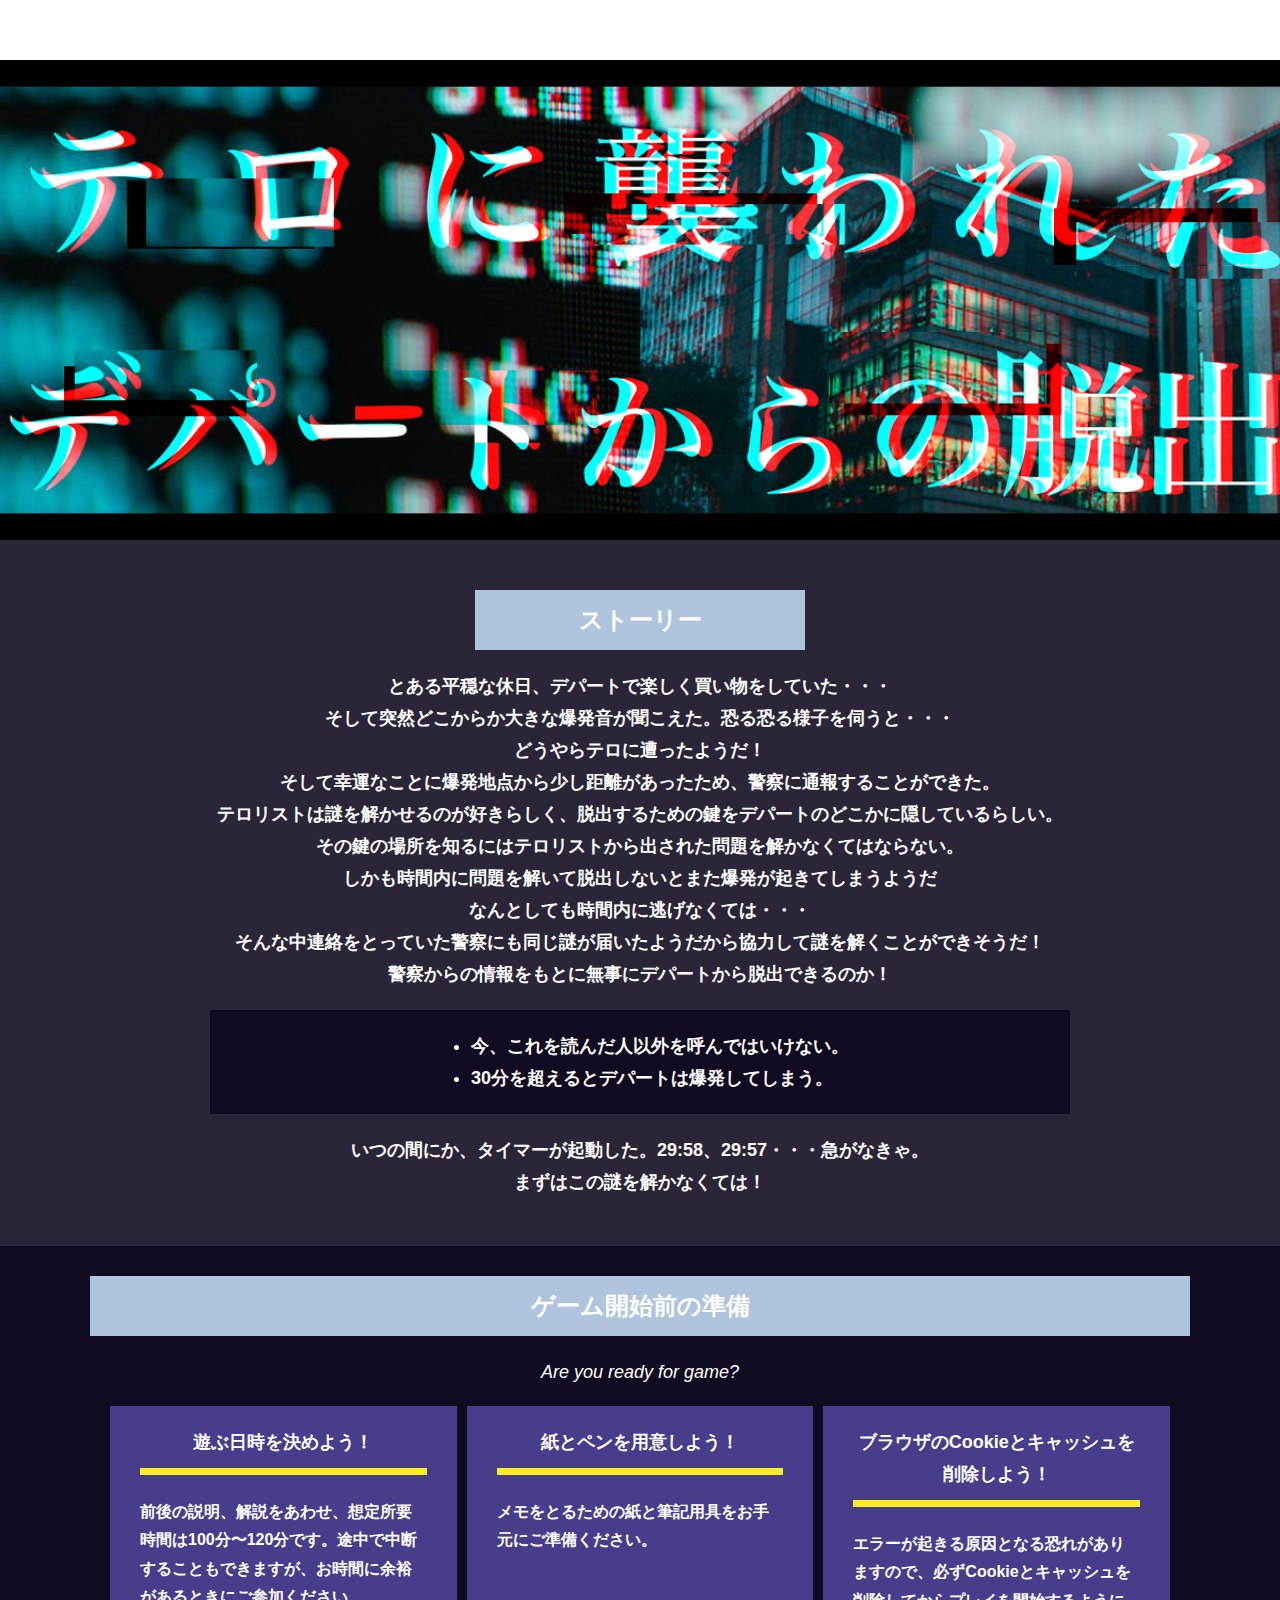
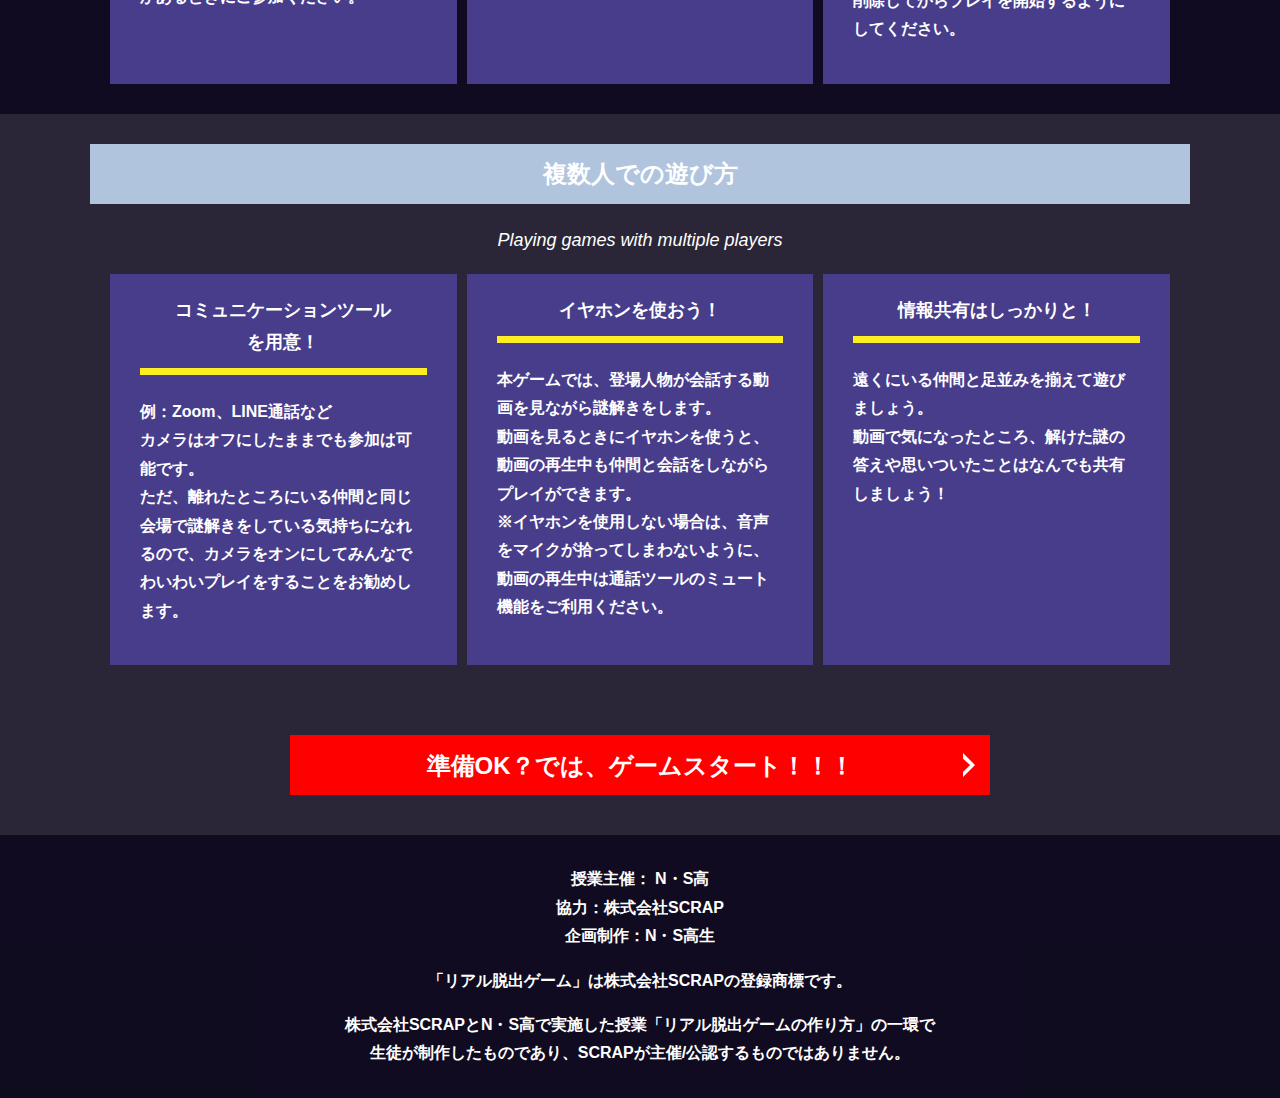
<file: index.html>
<!DOCTYPE html>
<html lang="ja">
<head>
  <meta charset="UTF-8">
  <meta http-equiv="X-UA-Compatible" content="IE=edge">
  <meta name="viewport" content="width=device-width, initial-scale=1.0">
  <title>テロに襲われたデパートからの脱出 │ Project N</title>
  <link rel="stylesheet" href="assets/css/normalize.css">
  <link rel="stylesheet" href="assets/css/style.css">
</head>
<body>
  <svg width="0" height="0" class="hidden">
    <symbol xmlns="http://www.w3.org/2000/svg" viewBox="0 0 12.47 24.94" id="arrow" class="arrow_svg">
      <title>arrow</title>
      <polygon points="0 24.94 0 19.66 7.35 12.47 0 5.92 0 0 12.47 12.47 0 24.94"/>
    </symbol>
  </svg>
  <header class="header">
    <div class="container">
      <div class="header__name">N・S高生制作サイト</div>
    </div>
  </header>
  <main class="main index-page">
    <!-- タイトルエリア　ここから -->
    <h1 class="main-title"><img src="assets/images/taitoru.png" alt="Presented by SCRAP×N・S高リアル脱出ゲーム制作PJ 封鎖された家庭科室からの脱出"></h1>
    <!-- タイトルエリア　ここまで -->
    <section class="section section--story">
      <div class="container">
        <h2 class="section-title section-title--keycolor section-title--story">ストーリー</h2>
        <div class="story">
          <p class="text-center">とある平穏な休日、デパートで楽しく買い物をしていた・・・<br>
            そして突然どこからか大きな爆発音が聞こえた。恐る恐る様子を伺うと・・・<br>
            どうやらテロに遭ったようだ！<br>
            そして幸運なことに爆発地点から少し距離があったため、警察に通報することができた。<br>
            テロリストは謎を解かせるのが好きらしく、脱出するための鍵をデパートのどこかに隠しているらしい。<br>
            その鍵の場所を知るにはテロリストから出された問題を解かなくてはならない。<br>
            しかも時間内に問題を解いて脱出しないとまた爆発が起きてしまうようだ<br>
            なんとしても時間内に逃げなくては・・・<br>
          そんな中連絡をとっていた警察にも同じ謎が届いたようだから協力して謎を解くことができそうだ！<br>
          警察からの情報をもとに無事にデパートから脱出できるのか！</p>
          <div class="story__note__outer bg-color--gray">
            <ul class="story__note">
              <li>今、これを読んだ人以外を呼んではいけない。</li>
              <li>30分を超えるとデパートは爆発してしまう。</li>
            </ul>
          </div>
          <p class="text-center">いつの間にか、タイマーが起動した。29:58、29:57・・・急がなきゃ。<br>
            まずはこの謎を解かなくては！</p>
        </div>
      </div>
    </section>
    <section class="section bg-color--gray">
      <div class="container">
        <h2 class="section-title">ゲーム開始前の準備</h2>
        <p class="font-eng text-center">Are you ready for game?</p>
        <!--
          class名"row"内のclass名"column"が横並びになります。
          改行する場合は以下のように追加してください。
          <div class="row">
            <div class="column">
              ～ 内容 ～
            </div>
          </div>
        -->
        <div class="row">
          <div class="column">
            <div class="card">
              <h3 class="card__title">遊ぶ日時を決めよう！</h3>
              <p class="card__content">前後の説明、解説をあわせ、想定所要時間は100分〜120分です。途中で中断することもできますが、お時間に余裕があるときにご参加ください。</p>
            </div>
          </div>
          <div class="column">
            <div class="card">
              <h3 class="card__title">紙とペンを用意しよう！</h3>
              <p class="card__content">メモをとるための紙と筆記用具をお手元にご準備ください。</p>
            </div>
          </div>
          <div class="column">
            <div class="card">
              <h3 class="card__title">ブラウザのCookieとキャッシュを<br>削除しよう！</h3>
              <p class="card__content">エラーが起きる原因となる恐れがありますので、必ずCookieとキャッシュを削除してからプレイを開始するようにしてください。</p>
            </div>
          </div>
        </div>
      </div>
    </section>
    <section class="section bg-color--keycolor">
      <div class="container">
        <h2 class="section-title">複数人での遊び方</h2>
        <p class="font-eng text-center">Playing games with multiple players</p>
        <div class="row">
          <div class="column">
            <div class="card">
              <h3 class="card__title">コミュニケーションツール<br>を用意！</h3>
              <p class="card__content">例：Zoom、LINE通話など<br>
                カメラはオフにしたままでも参加は可能です。<br>
                ただ、離れたところにいる仲間と同じ会場で謎解きをしている気持ちになれるので、カメラをオンにしてみんなでわいわいプレイをすることをお勧めします。</p>
            </div>
          </div>
          <div class="column">
            <div class="card">
              <h3 class="card__title">イヤホンを使おう！</h3>
              <p class="card__content">本ゲームでは、登場人物が会話する動画を見ながら謎解きをします。<br>
                動画を見るときにイヤホンを使うと、動画の再生中も仲間と会話をしながらプレイができます。<br>
                ※イヤホンを使用しない場合は、音声をマイクが拾ってしまわないように、動画の再生中は通話ツールのミュート機能をご利用ください。</p>
            </div>
          </div>
          <div class="column">
            <div class="card">
              <h3 class="card__title">情報共有はしっかりと！</h3>
              <p class="card__content">遠くにいる仲間と足並みを揃えて遊びましょう。<br>
                動画で気になったところ、解けた謎の答えや思いついたことはなんでも共有しましょう！</p>
            </div>
          </div>
        </div>
      </div>
    </section>
    <section class="section">
      <div class="container">
        <a class="btn" href="main.html">準備OK？では、ゲームスタート！！！<svg class="btn__arrow"><use xlink:href="#arrow"></use></svg></a>
      </div>
    </section>
  </main>
  <footer class="footer section bg-color--gray">
    <div class="container">
      <p class="text-center">授業主催： N・S高<br>協力：株式会社SCRAP<br>企画制作：N・S高生</p>
      <p class="text-center">「リアル脱出ゲーム」は株式会社SCRAPの登録商標です。</p>
      <p class="text-center">株式会社SCRAPとN・S高で実施した授業「リアル脱出ゲームの作り方」の一環で<br>生徒が制作したものであり、SCRAPが主催/公認するものではありません。</p>
    </div>
  </footer>
</body>
</html>
</file>
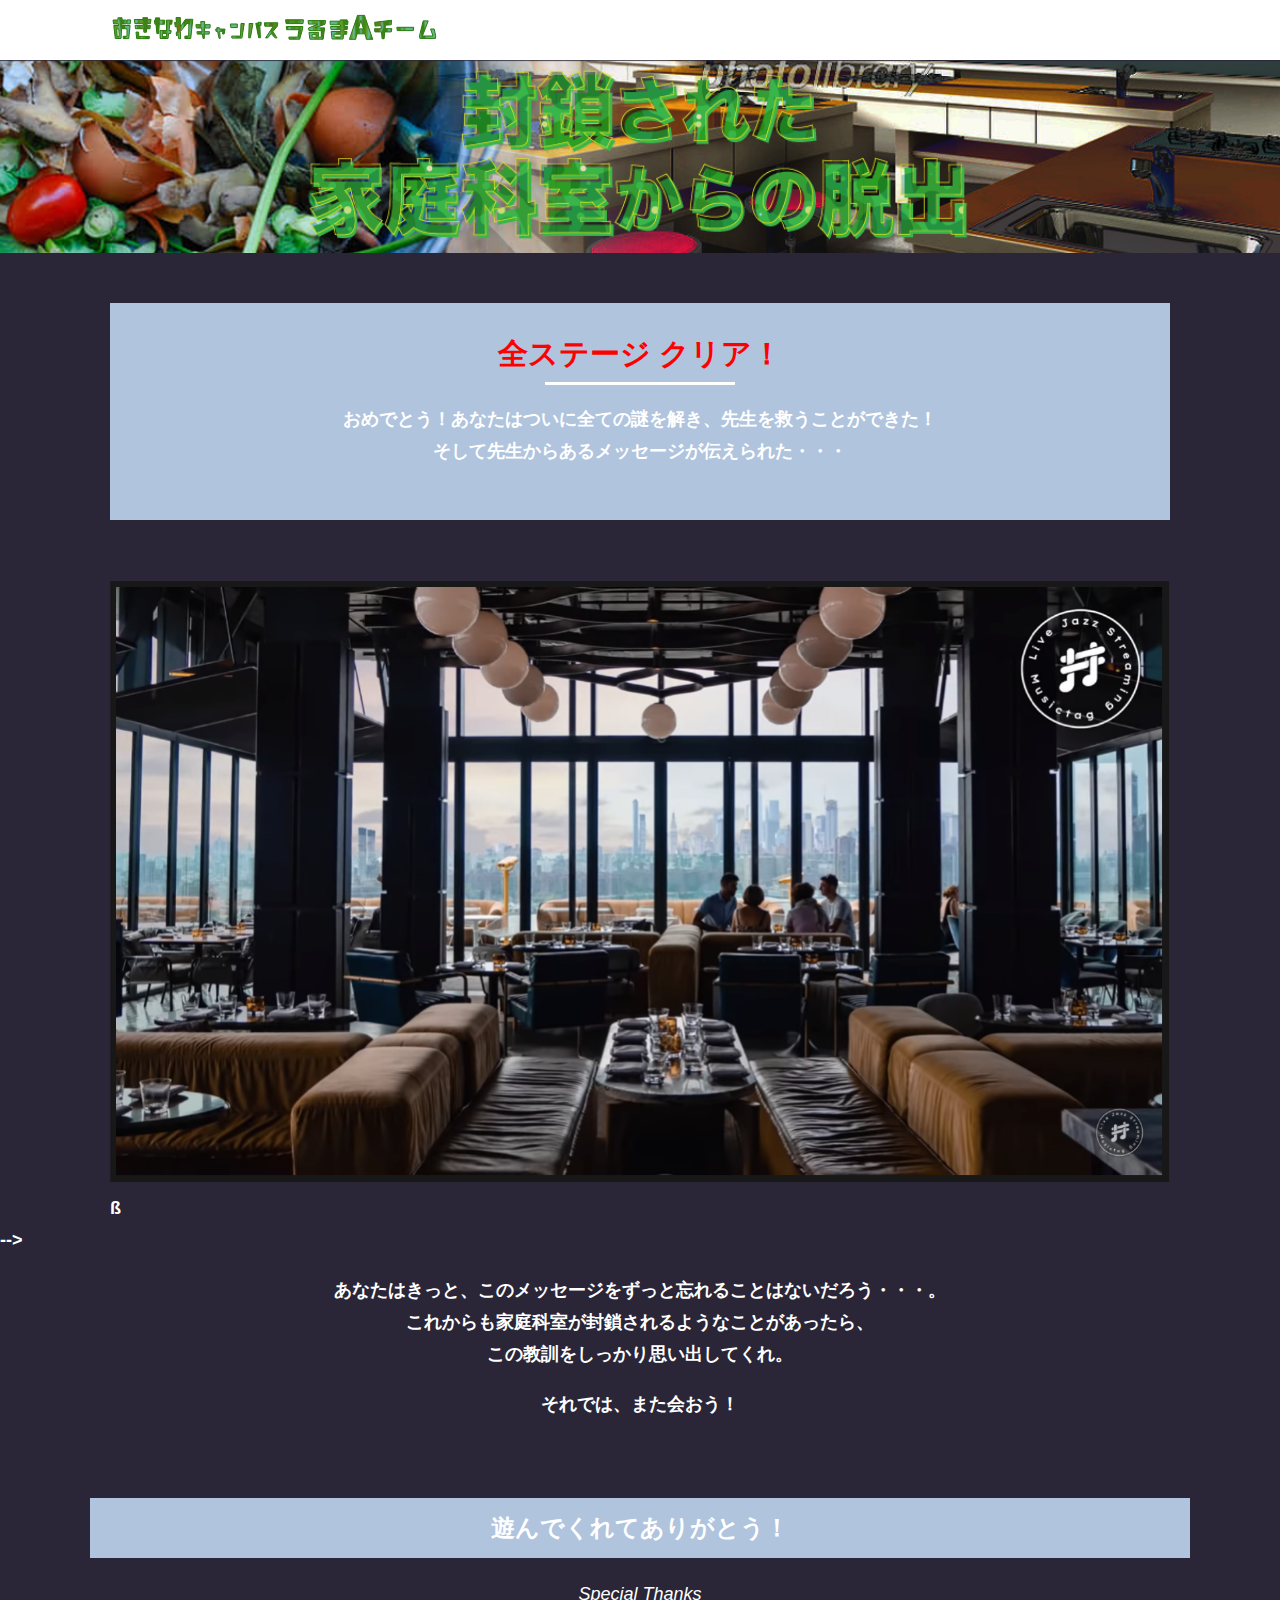
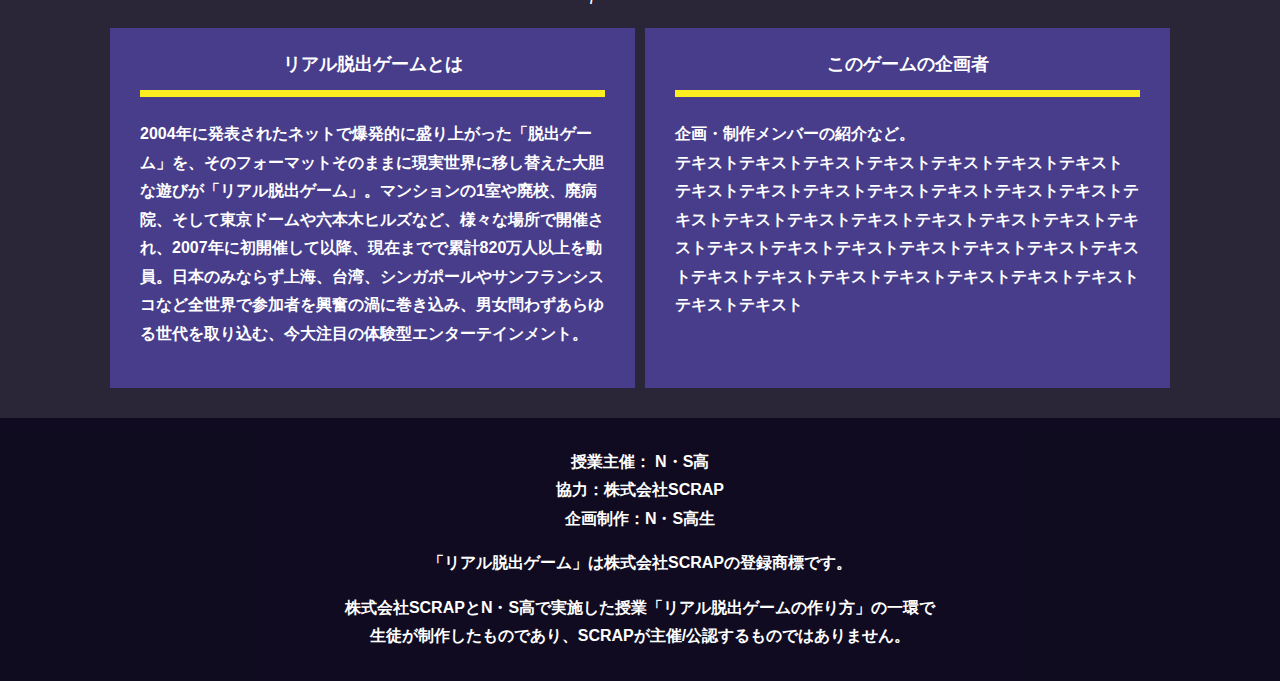
<file: final.html>
<!DOCTYPE html>
<html lang="ja">
<head>
  <meta charset="UTF-8">
  <meta http-equiv="X-UA-Compatible" content="IE=edge">
  <meta name="viewport" content="width=device-width, initial-scale=1.0">
  <title>封鎖された家庭科室からの脱出 │ Project N</title>
  <link rel="stylesheet" href="assets/css/normalize.css">
  <link rel="stylesheet" href="assets/css/style.css">
</head>
<body>
  <header class="header">
    <div class="container">
      <div class="header__logo"><img src="assets/images/logo.svg" alt="チームロゴ"></div>
      <div class="header__name">N・S高生制作サイト</div>
    </div>
  </header>
  <main class="main final-page">
    <!-- タイトルエリア　ここから -->
    <h1 class="main-title"><img src="assets/images/main-image.png" alt="封鎖された家庭科室からの脱出"></h1>
    <!-- タイトルエリア　ここまで -->
    <section class="section">
      <div class="container">
        <div class="box bg-color--subcolor">
          <h2 class="section-title--border">全ステージ クリア！</h2>
          <p class="text-center">おめでとう！あなたはついに全ての謎を解き、先生を救うことができた！<br>
            そして先生からあるメッセージが伝えられた・・・</p>
        </div>
      </div>
    </section>
    <section class="section">
      <div class="container">
          <figure class="image__container">
             <img src="assets/images/stage.png" alt="">
          </figure>

<!--  YouTube貼り付け
            <div class="youtube__container">
              <div class="youtube">
                <iframe width="560" height="315" src="https://www.youtube.com/embed/IRyJe-0Uie0?controls=0" title="YouTube video player" frameborder="0" allow="accelerometer; autoplay; clipboard-write; encrypted-media; gyroscope; picture-in-picture" allowfullscreen></iframe>
              </div>
            </div>
Youtube貼り付けここまで-->
          ß
      </div>
         -->
        <p class="text-center">あなたはきっと、このメッセージをずっと忘れることはないだろう・・・。<br>
          これからも家庭科室が封鎖されるようなことがあったら、<br>
          この教訓をしっかり思い出してくれ。</p>
        <p class="text-center">それでは、また会おう！</p>
      </div>
    </section>
    <section class="section bg-color--keycolor">
      <div class="container">
        <h2 class="section-title">遊んでくれてありがとう！</h2>
        <p class="font-eng text-center">Special Thanks</p>
        <div class="row">
          <div class="column">
            <div class="card">
              <h3 class="card__title">リアル脱出ゲームとは</h3>
              <p class="card__content">2004年に発表されたネットで爆発的に盛り上がった「脱出ゲーム」を、そのフォーマットそのままに現実世界に移し替えた大胆な遊びが「リアル脱出ゲーム」。マンションの1室や廃校、廃病院、そして東京ドームや六本木ヒルズなど、様々な場所で開催され、2007年に初開催して以降、現在までで累計820万人以上を動員。日本のみならず上海、台湾、シンガポールやサンフランシスコなど全世界で参加者を興奮の渦に巻き込み、男女問わずあらゆる世代を取り込む、今大注目の体験型エンターテインメント。</p>
            </div>
          </div>
          <div class="column">
            <div class="card">
              <h3 class="card__title">このゲームの企画者</h3>
              <p class="card__content">企画・制作メンバーの紹介など。<br>
                テキストテキストテキストテキストテキストテキストテキスト<br>
                テキストテキストテキストテキストテキストテキストテキストテキストテキストテキストテキストテキストテキストテキストテキストテキストテキストテキストテキストテキストテキストテキストテキストテキストテキストテキストテキストテキストテキストテキストテキスト</p>
            </div>
          </div>
        </div>
      </div>
    </section>
  </main>
  <footer class="footer section bg-color--gray">
    <div class="container">
        <p class="text-center">授業主催： N・S高<br>協力：株式会社SCRAP<br>企画制作：N・S高生</p>
        <p class="text-center">「リアル脱出ゲーム」は株式会社SCRAPの登録商標です。</p>
        <p class="text-center">株式会社SCRAPとN・S高で実施した授業「リアル脱出ゲームの作り方」の一環で<br>生徒が制作したものであり、SCRAPが主催/公認するものではありません。</p>
    </div>
  </footer>
</body>
</html>
</file>
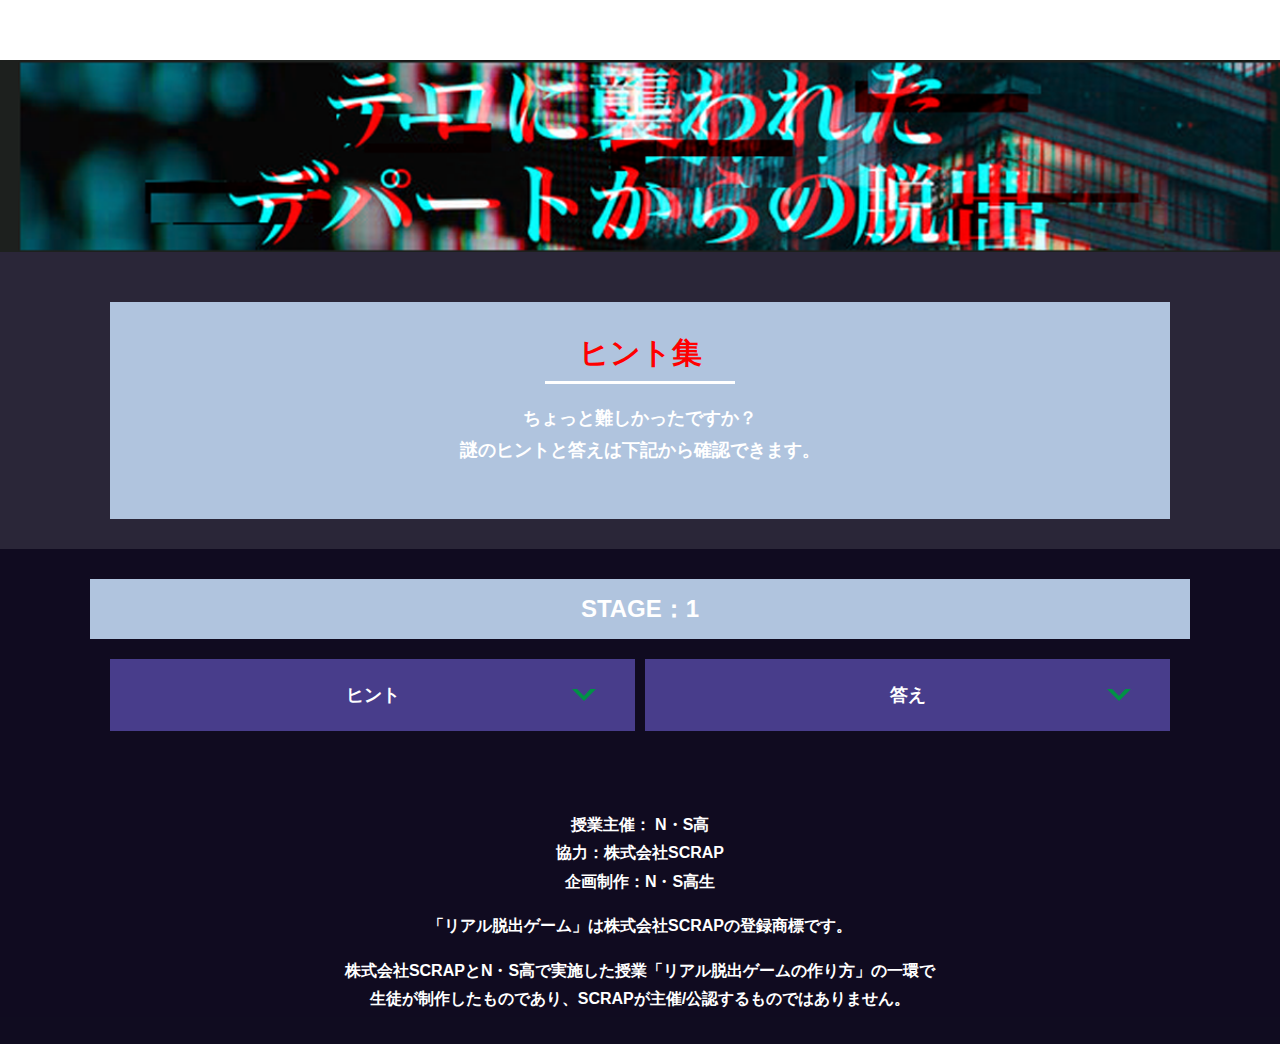
<file: hint1.html>
<!DOCTYPE html>
<html lang="ja">
<head>
  <meta charset="UTF-8">
  <meta http-equiv="X-UA-Compatible" content="IE=edge">
  <meta name="viewport" content="width=device-width, initial-scale=1.0">
  <title>ヒント │ 封鎖された家庭科室からの脱出 │ Project N</title>
  <link rel="stylesheet" href="assets/css/normalize.css">
  <link rel="stylesheet" href="assets/css/style.css">
</head>
<body>
  <svg width="0" height="0" class="hidden">
    <symbol xmlns="http://www.w3.org/2000/svg" viewBox="0 0 12.47 24.94" id="arrow" class="arrow_svg">
      <title>arrow</title>
      <polygon points="0 24.94 0 19.66 7.35 12.47 0 5.92 0 0 12.47 12.47 0 24.94"/>
    </symbol>
  </svg>
  <header class="header">
    <div class="container">
      <div class="header__name">N・S高生制作サイト</div>
    </div>
  </header>
  <main class="main hint-page">
    <!-- タイトルエリア　ここから -->
    <h1 class="main-title"><img src="assets/images/title-small.png" alt="封鎖された家庭科室からの脱出"></h1>
    <!-- タイトルエリア　ここまで -->
    <section class="section">
      <div class="container">
        <div class="box bg-color--subcolor">
          <h2 class="section-title--border">ヒント集</h2>
          <p class="text-center">ちょっと難しかったですか？<br>
            謎のヒントと答えは下記から確認できます。</p>
        </div>
      </div>
    </section>
    <!-- STAGE1ヒント　ここから -->
    <section id="stage1" class="section bg-color--gray">
      <div class="container">
        <h2 class="section-title section-title--keycolor">STAGE：1</h2>
        <div class="row">
          <div class="column">
            <div class="card">
              <h3 class="card__title">ヒント<svg class="card__arrow"><use xlink:href="#arrow"></use></svg></h3>
              <p class="card__content">もう一度一つ一つの画像を見直してみよう！！</p>
            </div>
          </div>
          <div class="column">
            <div class="card">
              <h3 class="card__title">答え<svg class="card__arrow"><use xlink:href="#arrow"></use></svg></h3>
              <p class="card__content">’ちゅうしゃじょう’</p>
            </div>
          </div>
        </div>
      </div>
    </section>
    <!-- STAGE1ヒント　ここまで -->
  </main>
  <footer class="footer section bg-color--gray">
    <div class="container">
        <p class="text-center">授業主催： N・S高<br>協力：株式会社SCRAP<br>企画制作：N・S高生</p>
        <p class="text-center">「リアル脱出ゲーム」は株式会社SCRAPの登録商標です。</p>
        <p class="text-center">株式会社SCRAPとN・S高で実施した授業「リアル脱出ゲームの作り方」の一環で<br>生徒が制作したものであり、SCRAPが主催/公認するものではありません。</p>
    </div>
  </footer>
  <script src="assets/js/hint.js"></script>
</body>
</html>
</file>
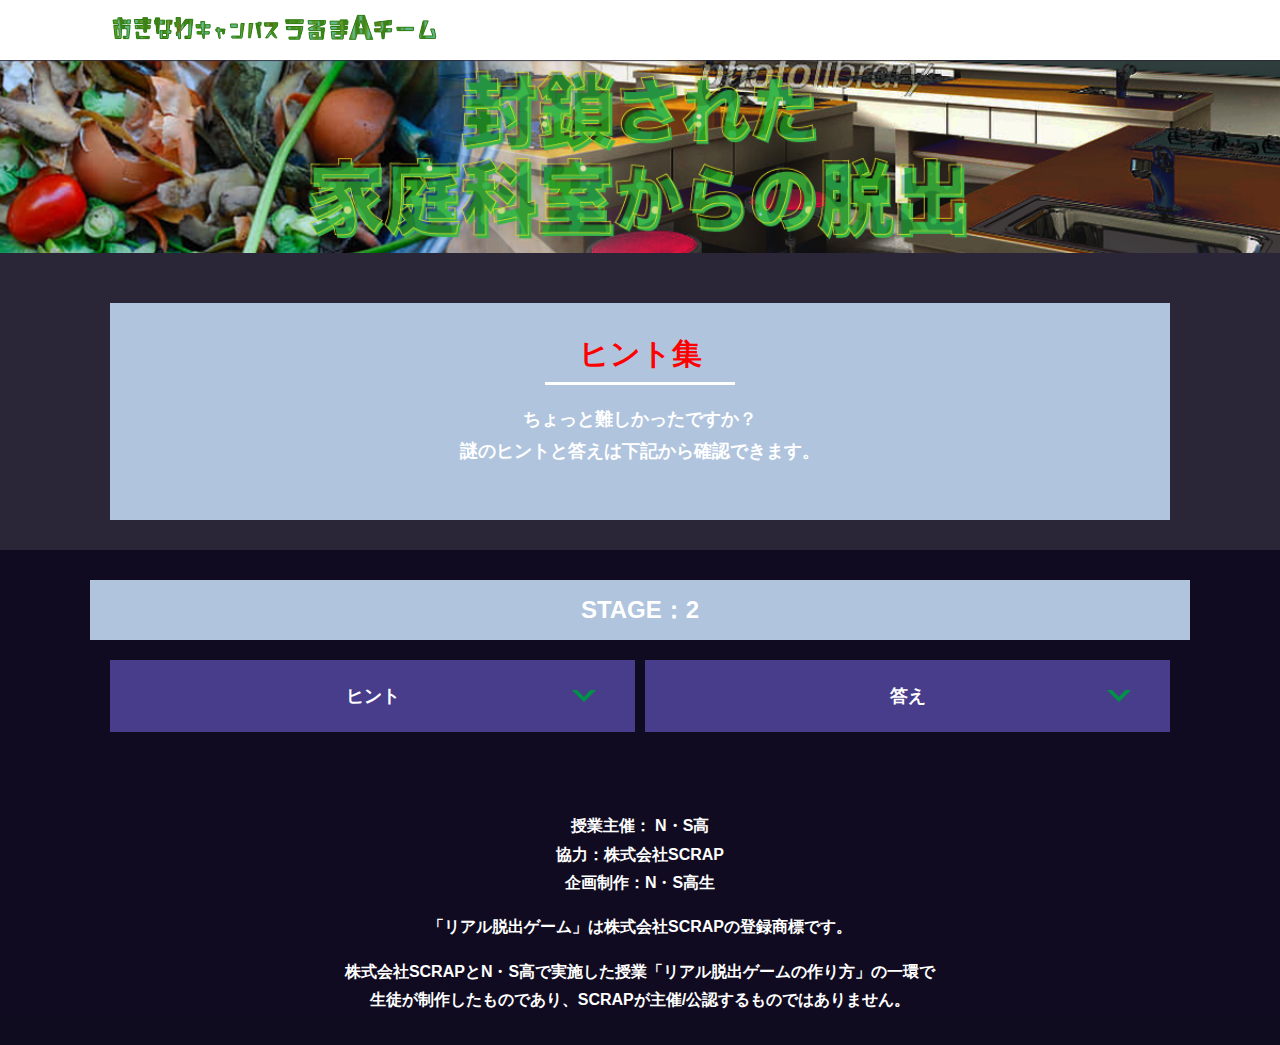
<file: hint2.html>
<!DOCTYPE html>
<html lang="ja">
<head>
  <meta charset="UTF-8">
  <meta http-equiv="X-UA-Compatible" content="IE=edge">
  <meta name="viewport" content="width=device-width, initial-scale=1.0">
  <title>ヒント │ 封鎖された家庭科室からの脱出 │ Project N</title>
  <link rel="stylesheet" href="assets/css/normalize.css">
  <link rel="stylesheet" href="assets/css/style.css">
</head>
<body>
  <svg width="0" height="0" class="hidden">
    <symbol xmlns="http://www.w3.org/2000/svg" viewBox="0 0 12.47 24.94" id="arrow" class="arrow_svg">
      <title>arrow</title>
      <polygon points="0 24.94 0 19.66 7.35 12.47 0 5.92 0 0 12.47 12.47 0 24.94"/>
    </symbol>
  </svg>
  <header class="header">
    <div class="container">
      <div class="header__logo"><img src="assets/images/logo.svg" alt="チームロゴ"></div>
      <div class="header__name">N・S高生制作サイト</div>
    </div>
  </header>
  <main class="main hint-page">
    <!-- タイトルエリア　ここから -->
    <h1 class="main-title"><img src="assets/images/main-image.png" alt="封鎖された家庭科室からの脱出"></h1>
    <!-- タイトルエリア　ここまで -->
    <section class="section">
      <div class="container">
        <div class="box bg-color--subcolor">
          <h2 class="section-title--border">ヒント集</h2>
          <p class="text-center">ちょっと難しかったですか？<br>
            謎のヒントと答えは下記から確認できます。</p>
        </div>
      </div>
    </section>
    <!-- STAGE2ヒント　ここから -->
    <section id="stage2" class="section bg-color--gray">
      <div class="container">
        <h2 class="section-title section-title--keycolor">STAGE：2</h2>
        <div class="row">
          <div class="column">
            <div class="card">
              <h3 class="card__title">ヒント<svg class="card__arrow"><use xlink:href="#arrow"></use></svg></h3>
              <p class="card__content">テキストテキストテキストテキストテキスト</p>
            </div>
              
 <!-- 2-2ヒント追加
            <div class="card">
              <h3 class="card__title">2-2ヒント<svg class="card__arrow"><use xlink:href="#arrow"></use></svg></h3>
              <p class="card__content">テキストテキストテキストテキストテキストテキストテキストテキストテキストテキスト</p>
            </div>
2-2ヒント追加ここまで -->

 <!-- 2-3ヒント追加
        　　 <div class="card">
              <h3 class="card__title">2-3ヒント<svg class="card__arrow"><use xlink:href="#arrow"></use></svg></h3>
              <p class="card__content">テキストテキストテキストテキストテキストテキストテキストテキストテキストテキスト</p>
            </div>
2-3ヒント追加ここまで -->
              
          </div>
          <div class="column">
            <div class="card">
              <h3 class="card__title">答え<svg class="card__arrow"><use xlink:href="#arrow"></use></svg></h3>
              <p class="card__content">いいい</p>
            </div>
              
<!-- 2-2答え追加
            <div class="card">
              <h3 class="card__title">2-2答え<svg class="card__arrow"><use xlink:href="#arrow"></use></svg></h3>
              <p class="card__content">ううう</p>
            </div>
2-2答え追加ここまで -->
              
<!-- 2-3答え追加          
            <div class="card">
              <h3 class="card__title">2-3答え<svg class="card__arrow"><use xlink:href="#arrow"></use></svg></h3>
              <p class="card__content">ううう</p>
            </div>
2-3答え追加ここまで -->
              
          </div>
        </div>
      </div>
    </section>
    <!-- STAGE2ヒント　ここまで -->
  </main>
  <footer class="footer section bg-color--gray">
    <div class="container">
        <p class="text-center">授業主催： N・S高<br>協力：株式会社SCRAP<br>企画制作：N・S高生</p>
        <p class="text-center">「リアル脱出ゲーム」は株式会社SCRAPの登録商標です。</p>
        <p class="text-center">株式会社SCRAPとN・S高で実施した授業「リアル脱出ゲームの作り方」の一環で<br>生徒が制作したものであり、SCRAPが主催/公認するものではありません。</p>
    </div>
  </footer>
  <script src="assets/js/hint.js"></script>
</body>
</html>
</file>
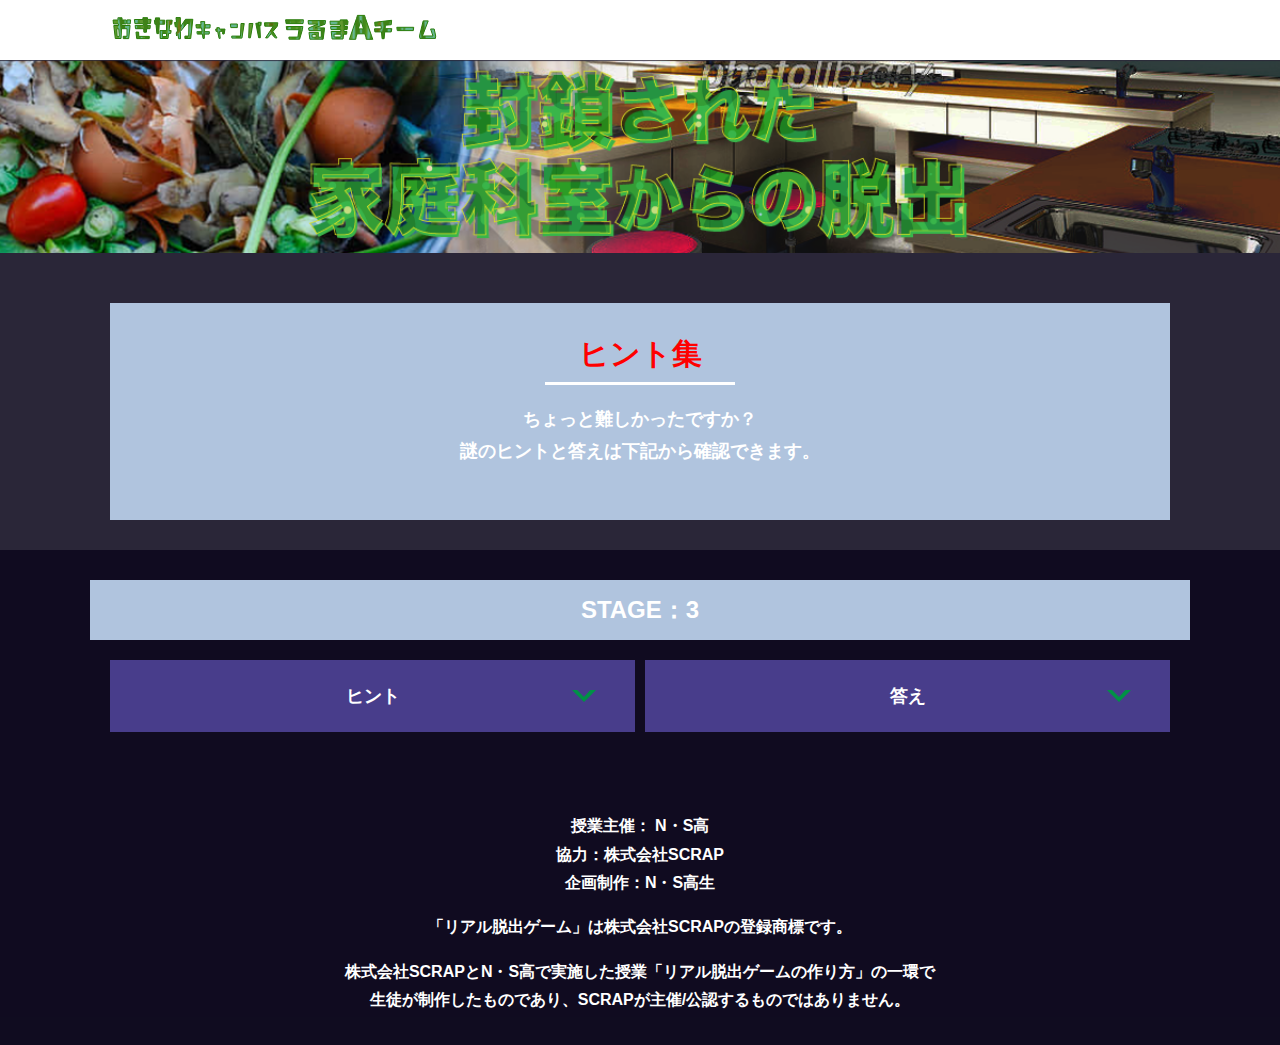
<file: hint3.html>
<!DOCTYPE html>
<html lang="ja">
<head>
  <meta charset="UTF-8">
  <meta http-equiv="X-UA-Compatible" content="IE=edge">
  <meta name="viewport" content="width=device-width, initial-scale=1.0">
  <title>ヒント │ 封鎖された家庭科室からの脱出 │ Project N</title>
  <link rel="stylesheet" href="assets/css/normalize.css">
  <link rel="stylesheet" href="assets/css/style.css">
</head>
<body>
  <svg width="0" height="0" class="hidden">
    <symbol xmlns="http://www.w3.org/2000/svg" viewBox="0 0 12.47 24.94" id="arrow" class="arrow_svg">
      <title>arrow</title>
      <polygon points="0 24.94 0 19.66 7.35 12.47 0 5.92 0 0 12.47 12.47 0 24.94"/>
    </symbol>
  </svg>
  <header class="header">
    <div class="container">
      <div class="header__logo"><img src="assets/images/logo.svg" alt="チームロゴ"></div>
      <div class="header__name">N・S高生制作サイト</div>
    </div>
  </header>
  <main class="main hint-page">
    <!-- タイトルエリア　ここから -->
    <h1 class="main-title"><img src="assets/images/main-image.png" alt="封鎖された家庭科室からの脱出"></h1>
    <!-- タイトルエリア　ここまで -->
    <section class="section">
      <div class="container">
        <div class="box bg-color--subcolor">
          <h2 class="section-title--border">ヒント集</h2>
          <p class="text-center">ちょっと難しかったですか？<br>
            謎のヒントと答えは下記から確認できます。</p>
        </div>
      </div>
    </section>
    <!-- STAGE3ヒント　ここから -->
    <section id="stage3" class="section bg-color--gray">
      <div class="container">
        <h2 class="section-title section-title--keycolor">STAGE：3</h2>
        <div class="row">
          <div class="column">
            <div class="card">
              <h3 class="card__title">ヒント<svg class="card__arrow"><use xlink:href="#arrow"></use></svg></h3>
              <p class="card__content">テキストテキストテキストテキストテキスト</p>
            </div>
              
 <!-- 3-2ヒント追加
            <div class="card">
              <h3 class="card__title">3-2ヒント<svg class="card__arrow"><use xlink:href="#arrow"></use></svg></h3>
              <p class="card__content">テキストテキストテキストテキストテキストテキストテキストテキストテキストテキスト</p>
            </div>
3-2ヒント追加ここまで -->

 <!-- 3-3ヒント追加
        　　 <div class="card">
              <h3 class="card__title">3-3ヒント<svg class="card__arrow"><use xlink:href="#arrow"></use></svg></h3>
              <p class="card__content">テキストテキストテキストテキストテキストテキストテキストテキストテキストテキスト</p>
            </div>
3-3ヒント追加ここまで -->
              
          </div>
          <div class="column">
            <div class="card">
              <h3 class="card__title">答え<svg class="card__arrow"><use xlink:href="#arrow"></use></svg></h3>
              <p class="card__content">えええ</p>
            </div>

 <!-- 3-2答え追加
            <div class="card">
              <h3 class="card__title">3-2答え<svg class="card__arrow"><use xlink:href="#arrow"></use></svg></h3>
              <p class="card__content">ううう</p>
            </div>
3-2答え追加ここまで -->
              
<!-- 3-3答え追加          
            <div class="card">
              <h3 class="card__title">2-3答え<svg class="card__arrow"><use xlink:href="#arrow"></use></svg></h3>
              <p class="card__content">ううう</p>
            </div>
3-3答え追加ここまで -->
              
          </div>
        </div>
      </div>
    </section>
    <!-- STAGE3ヒント　ここまで -->
  </main>
  <footer class="footer section bg-color--gray">
    <div class="container">
        <p class="text-center">授業主催： N・S高<br>協力：株式会社SCRAP<br>企画制作：N・S高生</p>
        <p class="text-center">「リアル脱出ゲーム」は株式会社SCRAPの登録商標です。</p>
        <p class="text-center">株式会社SCRAPとN・S高で実施した授業「リアル脱出ゲームの作り方」の一環で<br>生徒が制作したものであり、SCRAPが主催/公認するものではありません。</p>
    </div>
  </footer>
  <script src="assets/js/hint.js"></script>
</body>
</html>
</file>
<file: assets/css/style.css>
@charset "UTF-8";
/****************************
 * 共通CSSのテンプレートです。
*****************************/
*,
*::before,
*::after {
  -webkit-box-sizing: border-box;
          box-sizing: border-box;
}

html {
  font-size: 18px;
  -webkit-box-sizing: border-box;
          box-sizing: border-box;
}

body {
  overflow-x: hidden;
  font-family: "游ゴシック体", "Yu Gothic", YuGothic, "ヒラギノ角ゴ Pro", "Hiragino Kaku Gothic Pro", "メイリオ", "Meiryo", sans-serif;
  font-size: 18px;
  line-height: 1.77778;
  font-weight: bold;
  text-decoration: none;
  border: none;
  list-style: none;
  color: #fff;
  margin: 0;
  background-color: #0c081de0;
}

img {
  width: 100%;
}

figure {
  margin: 0;
}

figcaption {
  margin-top: 30px;
  font-size: 14px;
}

@media screen and (max-width: 767px) {
  figcaption {
    font-size: 13px;
  }
}

input[type=text] {
  font-size: 18px;
  border: none;
  padding: 25px 35px;
  display: block;
  margin: 0 auto;
  max-width: 580px;
  width: 100%;
}

::-webkit-input-placeholder {
  color: #999;
}

:-ms-input-placeholder {
  color: #999;
}

::-ms-input-placeholder {
  color: #999;
}

::placeholder {
  color: #999;
}

button {
  cursor: pointer;
  display: block;
  border: none;
  margin: 0 auto;
  background-color: #808080;
  color: #fff;
  width: 287px;
  height: 55px;
}

/*******************
* Layout
*******************/
.section {
  padding-top: 30px;
  padding-bottom: 30px;
}

.section--clear {
  /* ステージクリア画面 */
  position: fixed;
  display: none;
  /* 読み込み時に一瞬表示されるのを防ぐ */
  -webkit-box-pack: center;
      -ms-flex-pack: center;
          justify-content: center;
  -webkit-box-align: center;
      -ms-flex-align: center;
          align-items: center;
  top: 0;
  bottom: 0;
  left: 0;
  right: 0;
  z-index: 200;
}

.section--clear.isClear {
  display: -webkit-box;
  display: -ms-flexbox;
  display: flex;
}

.container {
  width: 1100px;
  padding-left: 20px;
  padding-right: 20px;
  margin: 0 auto;
}

@media screen and (max-width: 1100px) {
  .container {
    width: calc(100% - 40px);
  }
}

.row {
  display: -webkit-box;
  display: -ms-flexbox;
  display: flex;
  -ms-flex-line-pack: stretch;
      align-content: stretch;
  gap: 10px;
}

.row + .row {
  margin-top: 20px;
}

.column {
  width: 100%;
}

.card {
  background-color: #483d8b; 
  margin-bottom: 20px;
  height: 100%;
}

.card__title {
  font-size: 18px;
  text-align: center;
  margin: 0;
  padding: 20px 30px;
  position: relative;
  cursor: pointer;
}

.card__content {
  -webkit-transition: all 0.3s;
  transition: all 0.3s;
  font-size: 16px;
  padding: 20px 30px;
  margin: 0;
  position: relative;
}

.card__content::before {
  display: block;
  content: '';
  width: calc(100% - 60px);
  height: 7px;
  background-color: #fcee21;
  position: absolute;
  top: -10px;
  left: 30px;
}

.hint-page .card {
  height: auto;
}

.hint-page .card__content {
  display: none;
  text-align: center;
}

.hint-page .card__arrow {
  position: absolute;
  top: calc(50% - 12px);
  right: 45px;
  -webkit-transform: rotate(90deg);
          transform: rotate(90deg);
  -webkit-transition: all 0.3s;
  transition: all 0.3s;
  fill: #009245;
  width: 12px;
  height: 24px;
}

.hint-page .card.is-open .card__content {
  display: block;
}

.hint-page .card.is-open .card__arrow {
  -webkit-transform: rotate(-90deg);
          transform: rotate(-90deg);
}

.box {
  padding: 35px 30px;
}

.youtube {
  position: relative;
  width: 100%;
  padding-top: 56.25%;
}

.youtube iframe {
  position: absolute;
  top: 0;
  left: 0;
  width: 100%;
  height: 100%;
}

.youtube__container {
  max-width: 800px;
  margin: 0 auto;
}

/*********************
* Color
*********************/
.bg-color--keycolor {
  /* background-color: #0c081de0; */
}

.bg-color--subcolor {
  background-color: #b0c4de;
}

/*********************
* Color
*********************/
.bg-color--gray {
  background-color: #0c081de0; */
}

/*********************
* title
**********************/
.main-title {
  margin: 0;
}

.sub-title {
  text-align: center;
  font-size: 18px;
  line-height: 1.66667;
}

.sub-title__bg {
  background-color: #fcee21;
  padding-left: 1rem;
  padding-right: 1rem;
}

.section-title {
  font-size: 24px;
  line-height: 1.75;
  text-align: center;
  padding: 9px 20px;
  background-color: #b0c4de;
  margin: 0 -20px 20px -20px;
}

.section-title__stage {
  display: inline-block;
  margin-right: 2rem;
}

.section-title--keycolorlight {
  background-color: #b0c4de;
}

.section-title--keycolorlight .section-title__stage {
  color: #fff;
}

.section-title--keycolor {
  background-color: #b0c4de;
}

.section-title--story {
  width: 330px;
  margin: 0 auto 20px;
}

.section-title--border {
  position: relative;
  font-size: 30px;
  text-align: center;
  line-height: 1.06667;
  margin: 0;
  padding-bottom: 15px;
  color: #ff0000;
}

.section-title--border::after {
  position: absolute;
  bottom: 0;
  left: calc(50% - 95px);
  display: block;
  content: '';
  background-color: #fff;
  height: 2.6px;
  width: 190px;
}

/******************
* text
******************/
.font-eng {
  font-style: italic;
  font-weight: normal;
}

/*************************
* Button
*************************/
.btn {
  display: block;
  text-decoration: none;
  cursor: pointer;
  background-color: #ff0000;
  color: #fff;
  font-size: 24px;
  line-height: 1.54167;
  text-align: center;
  padding: 11.5px;
  width: calc(100% - 40px);
  max-width: 700px;
  margin: 10px auto;
  position: relative;
}

.btn:hover {
  opacity: 0.7;
}

.btn__arrow {
  position: absolute;
  top: calc(50% - 12px);
  right: 15px;
  fill: #fff;
  width: 12px;
  height: 24px;
}

/****************
* header
*****************/
.header {
  background-color: #fff;
  height: 60px;
}

.header .container {
  display: -webkit-box;
  display: -ms-flexbox;
  display: flex;
  -webkit-box-pack: justify;
      -ms-flex-pack: justify;
          justify-content: space-between;
  -webkit-box-align: center;
      -ms-flex-align: center;
          align-items: center;
  height: 100%;
}

.header__logo {
  width: 330px;
  height: 42px;
}

.header__name {
  font-size: 20px;
  line-height: 1.1;
}

.footer {
  font-size: 16px;
}

.footer p:first-child {
  margin-top: 0;
}

.footer p:last-child {
  margin-bottom: 0;
}

/********************
* main
********************/
.story__note {
  margin: 0;
}

.story__note__outer {
  width: 860px;
  display: -webkit-box;
  display: -ms-flexbox;
  display: flex;
  padding: 20px;
  margin: 20px auto;
  -webkit-box-pack: center;
      -ms-flex-pack: center;
          justify-content: center;
}

@media screen and (max-width: 940px) {
  .story__note__outer {
    width: 100%;
  }
}

.stage-column__container + .stage-column__container {
  border-top: 2px solid #fff;
}

.answer {
  font-size: 18px;
  margin-bottom: 20px;
  line-height: 80px;
  word-spacing: 20px;
}

.err-message {
  color: #c1272d;
  font-size: 18px;
  text-align: center;
}

.link-hint {
  text-align: center;
  display: block;
  margin-top: 20px;
}

.clear-message {
  background-color: #d9e021;
  padding: 30px 30px 60px;
  position: relative;
}

.clear-message__title {
  position: relative;
  display: block;
  text-align: center;
  color: #006837;
  font-size: 30px;
  padding-bottom: 10px;
  margin-bottom: 35px;
}

.clear-message__title::after {
  content: '';
  position: absolute;
  display: block;
  width: 183px;
  height: 2px;
  background-color: #fff;
  bottom: 0;
  left: calc(50% - (183px/2));
}

.clear-message__content {
  text-align: center;
}

.clear-message__btn {
  position: absolute;
  bottom: -30px;
  left: calc(50% - 144px);
  width: 288px;
  margin: 0;
}

/********************
* Utility
********************/
.text-center {
  text-align: center;
}

.text-left {
  text-align: left;
}

.text-right {
  text-align: right;
}

.hidden {
  display: none;
}
/*# sourceMappingURL=style.css.map */
</file>
